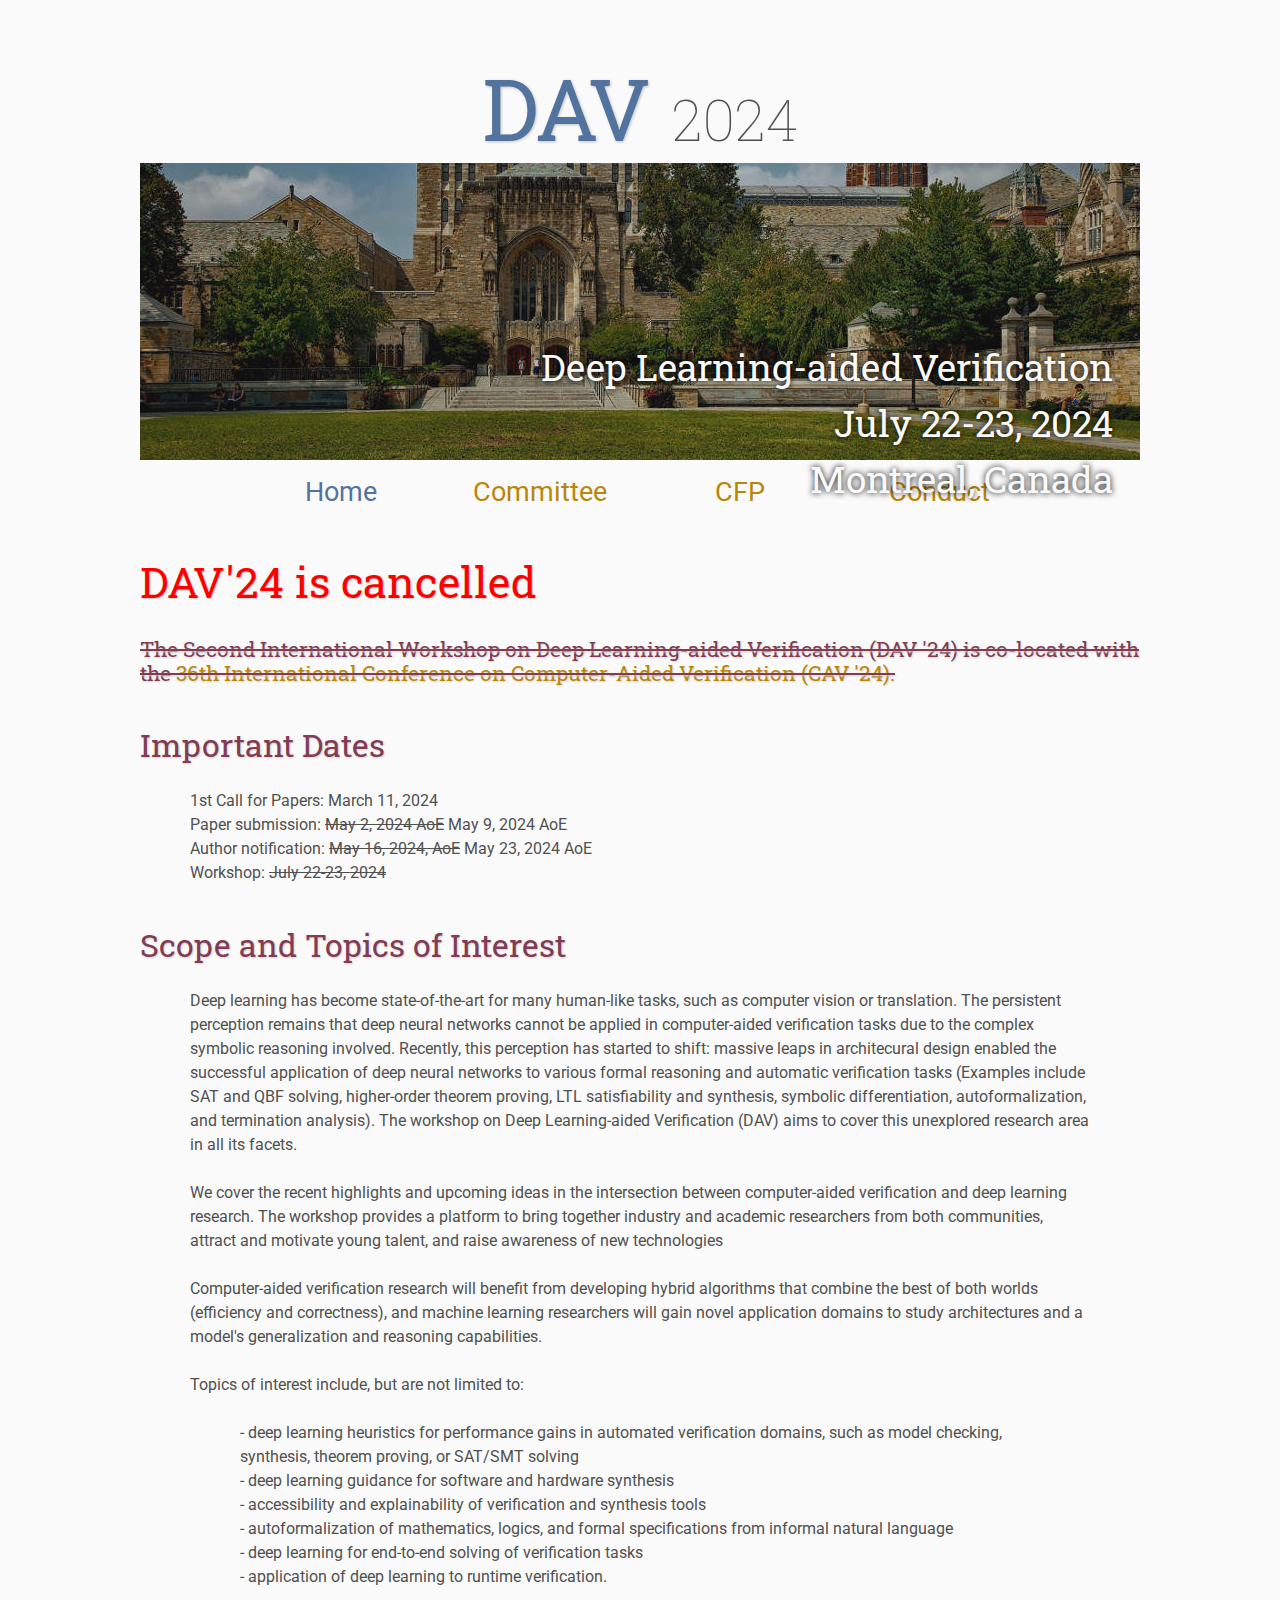
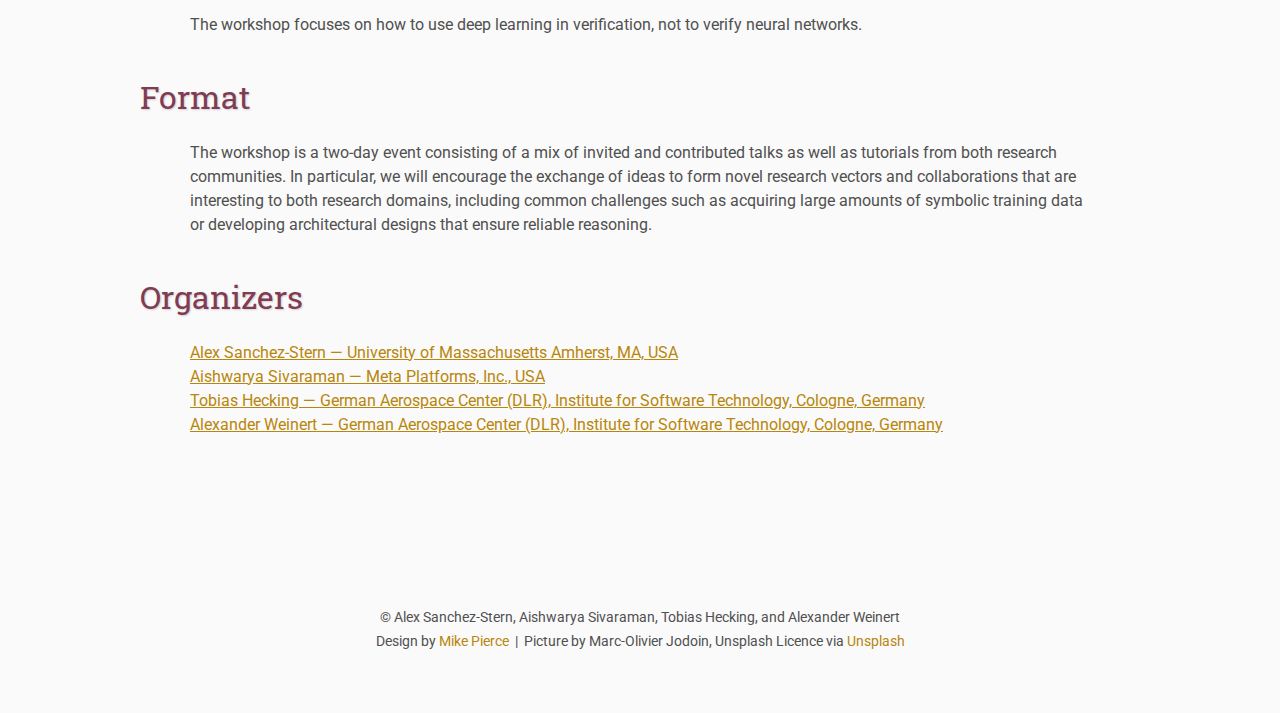
<file: index.html>
<!DOCTYPE html>
<html lang='en'>

<head>
    <base href=".">
    <link rel="shortcut icon" type="image/png" href="assets/favicon.png"/>
    <link rel="stylesheet" type="text/css" media="all" href="assets/main.css"/>
    <meta name="description" content="Conference Template">
    <meta name="resource-type" content="document">
    <meta name="distribution" content="global">
    <meta name="KeyWords" content="Conference">
    <title>DAV</title>
</head>

<body>

    <div class="banner">
        <div class="imgbox">
        <img class= "center-fit" src="assets/banner.jpg" alt="Parc de la Cité-du-Havre, Montreal, Canada by Marc-Olivier Jodoin">
        </div>
        <div class="top-left">
            <span class="title1"></span><span class="title2">DAV</span> <span class="year">2024</span>
        </div>
        <div class="bottom-right">
            Deep Learning-aided Verification <br> July 22-23, 2024 <br> Montreal, Canada
        </div>
    </div>

    <table class="navigation">
        <tr>
            <td class="navigation">
                <a class="current" title="Conference Home Page" href="index.html">Home</a>
            </td>
            <td class="navigation">
                <a title="Workshop Committee" href="committee.html">Committee</a> 
            </td>
            <td class="navigation">
                <a title="Call for Papers" href="cfp.html">CFP</a>
            </td> <!--
            <td class="navigation">
                <a title="Invited Speakers" href="invited_speakers.html">Invited Speakers</a>
            </td>
            <td class="navigation">
                <a title="Program" href="program.html">Program</a>
            </td> -->
            <td class="navigation">
                <a title="Code of Conduct" href="coc.html">Conduct</a>
            </td>
        </tr>
    </table>

	<h1 style="color:red">   DAV'24 is cancelled </h1>

    <h4><s>The Second International Workshop on Deep Learning-aided Verification (DAV '24) is co-located with the <a target="_blank" href="http://www.i-cav.org/2024/">36th International Conference on Computer-Aided Verification (CAV '24).</a></s></h4>

    <h2>Important Dates</h2>
    <p>1st Call for Papers: March 11, 2024 <br>
        Paper submission: <s>May 2, 2024 AoE</s> May 9, 2024 AoE<br>
        Author notification: <s>May 16, 2024, AoE</s> May 23, 2024 AoE <br>
        Workshop: <s>July 22-23, 2024</s> <br>
    </p>
    <h2>Scope and Topics of Interest</h2>
    <p>Deep learning has become state-of-the-art for many human-like tasks, such as computer vision or translation.
        The persistent perception remains that deep neural networks cannot be applied in computer-aided verification tasks due to the complex symbolic reasoning involved.
        Recently, this perception has started to shift: massive leaps in architecural design enabled the successful application of deep neural networks to various formal reasoning and automatic verification tasks (Examples include SAT and QBF solving, higher-order theorem proving, LTL satisfiability and synthesis, symbolic differentiation, autoformalization, and termination analysis).
        The workshop on Deep Learning-aided Verification (DAV) aims to cover this unexplored research area in all its facets.
    <br>
    <br>
    We cover the recent highlights and upcoming ideas in the intersection
between computer-aided verification and deep learning research. The workshop provides a platform to bring together industry and academic researchers from both communities, attract and
motivate young talent, and raise awareness of new technologies
<br>
<br>
Computer-aided verification research will benefit from developing
hybrid algorithms that combine the best of both worlds (efficiency and correctness), and machine
learning researchers will gain novel application domains to study architectures and a model's
generalization and reasoning capabilities.
    <br>
    <br>
    Topics of interest include, but are not limited to:
    <ul>
        <li>- deep learning heuristics for performance gains in automated verification domains, such as model checking, synthesis, theorem proving, or SAT/SMT solving</li>
        <li>- deep learning guidance for software and hardware synthesis
        <li>- accessibility and explainability of verification and synthesis tools
        <li>- autoformalization of mathematics, logics, and formal specifications from informal natural language
        <li>- deep learning for end-to-end solving of verification tasks
        <li>- application of deep learning to runtime verification.
    </ul>
    </p>
    <p>
    The workshop focuses on how to use deep learning in verification, not to verify neural networks.
    </p>
    <h2>Format</h2>
    <p>The workshop is a two-day event consisting of a mix of invited and contributed talks as well as tutorials from both research communities.
        In particular, we will encourage the exchange of ideas to form novel research vectors and collaborations that are interesting to both research domains, including common challenges such as acquiring large amounts of symbolic training data or developing architectural designs that ensure reliable reasoning.</p>
    <!--<h2>Sponsors</h2>
    <p>
        <img src="SU_Safe-AI_Green_RGB.png" alt="Logo2">
        <img src="graphic-1.png" alt="Logo1" width="128" height="128">
        </p>
        <p>
        The workshop is sponsored by the <a href="https://aisafety.stanford.edu/">Stanford Center for AI Safety</a>.
    </p>-->
    <h2>Organizers</h2>
    <p>
		<a target="_blank" href="https://alexsanchezstern.com">Alex Sanchez-Stern &mdash; University of Massachusetts Amherst, MA, USA</a>
	<br/>
		<a target="_blank" href="https://scholar.google.com/citations?user=PXKLONAAAAAJ&hl=en">Aishwarya Sivaraman &mdash; Meta Platforms, Inc., USA</a>
	<br/>
        <a target="_blank" href="https://www.dlr.de/sc/desktopdefault.aspx/tabid-1192/1635_read-38445/sortby-lastname/">Tobias Hecking &mdash; German Aerospace Center (DLR), Institute for Software Technology, Cologne, Germany</a>
	<br/>
		<a target="_blank" href="https://www.dlr.de/sc/desktopdefault.aspx/tabid-1192/1635_read-36182/sortby-department/">Alexander Weinert &mdash; German Aerospace Center (DLR), Institute for Software Technology, Cologne, Germany</a>
    </p>

    <footer>
        &copy; Alex Sanchez-Stern, Aishwarya Sivaraman, Tobias Hecking, and Alexander Weinert <br/>
         Design by <a href="https://github.com/mikepierce">Mike Pierce</a>
        &nbsp;|&nbsp; Picture by Marc-Olivier Jodoin, Unsplash Licence via <a href="https://unsplash.com/photos/landscape-photography-of-skyscrapers-BG9oZ15a4Xk">Unsplash</a>
    </footer>

</body>
</html>
</file>
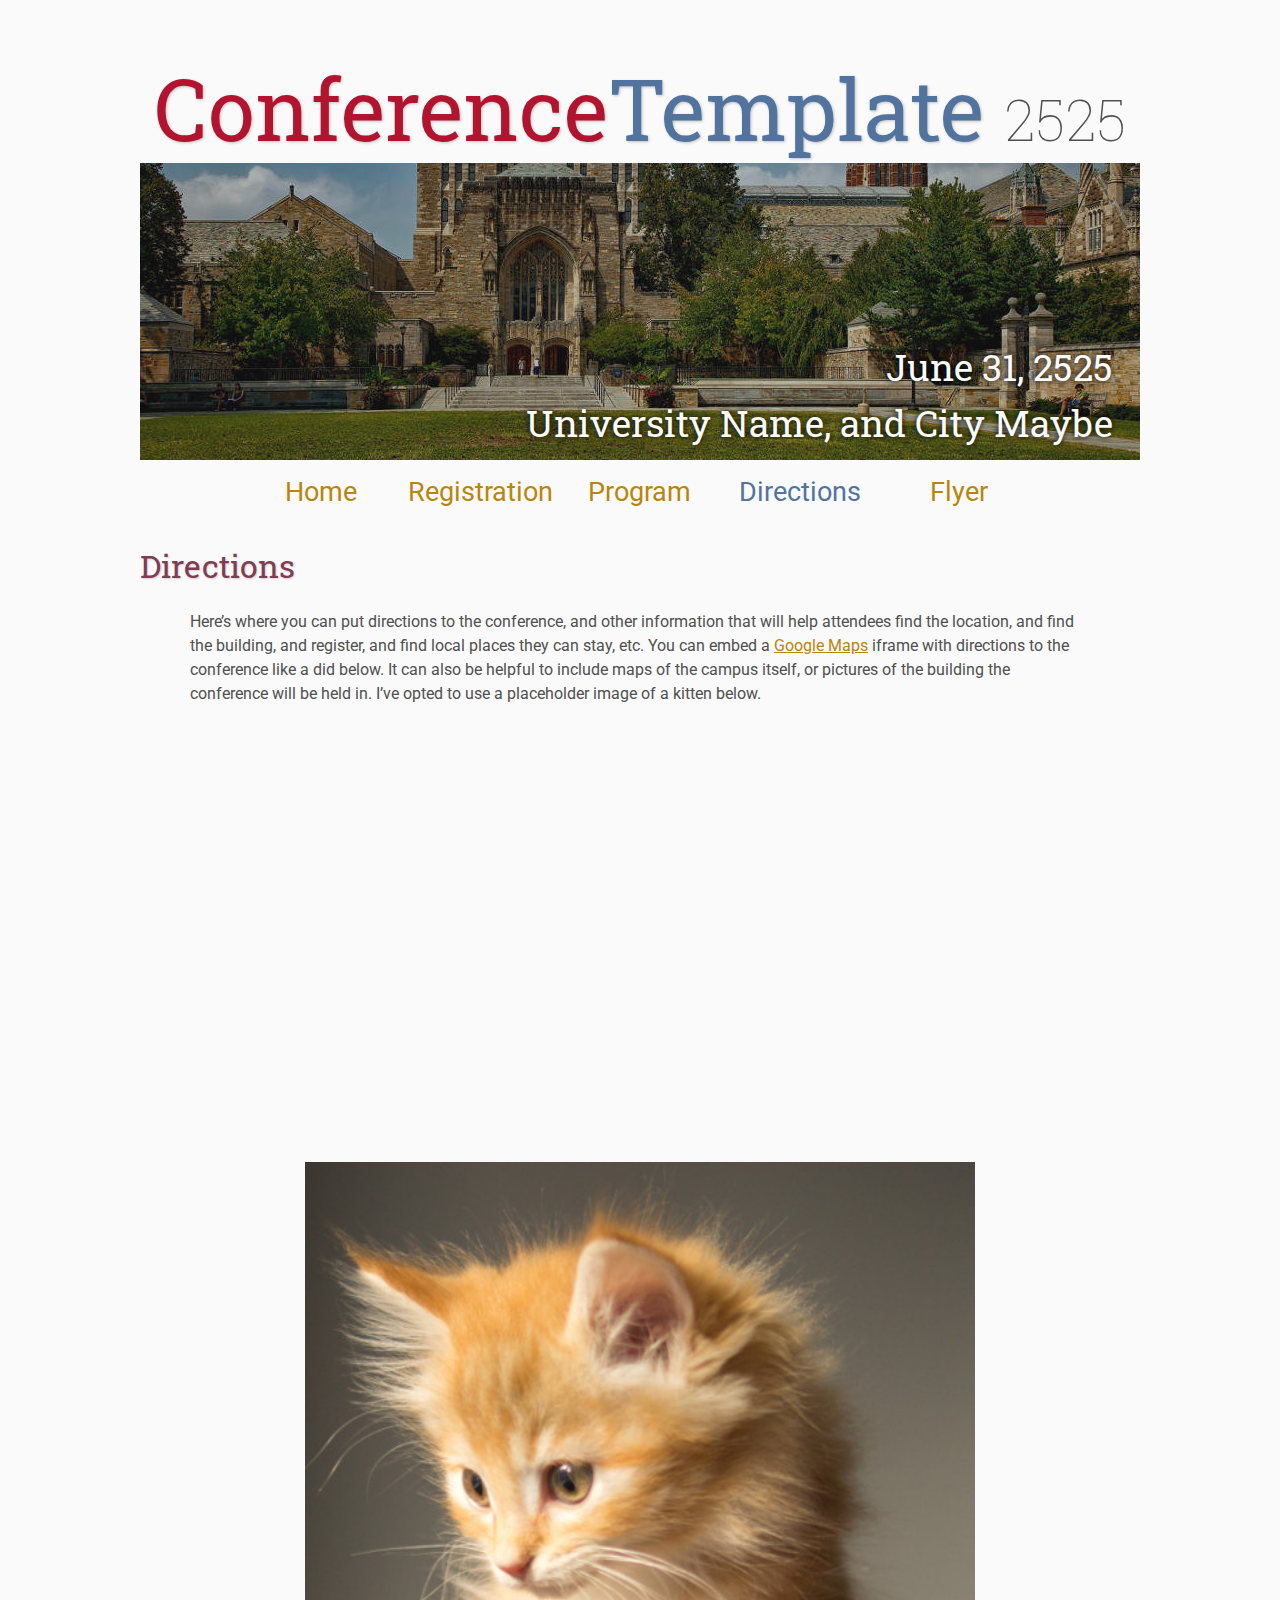
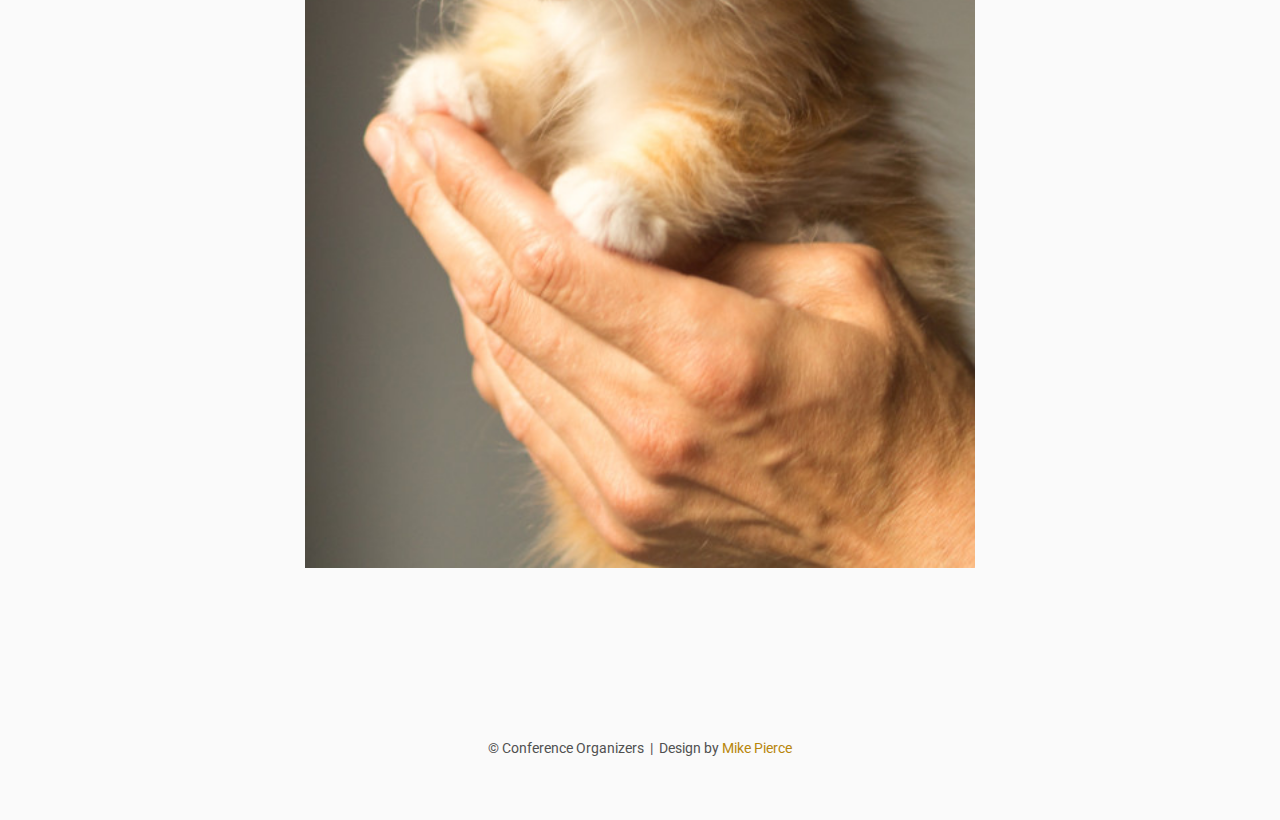
<file: directions/index.html>
<!DOCTYPE html>
<html lang='en'>

<head>
    <base href="..">
    <link rel="shortcut icon" type="image/png" href="assets/favicon.png"/>
    <link rel="stylesheet" type="text/css" media="all" href="assets/main.css"/>
    <meta name="description" content="Conference Template">
    <meta name="resource-type" content="document">
    <meta name="distribution" content="global">
    <meta name="KeyWords" content="Conference">
    <title>Directions | Conference Template</title>
</head>

<body>

    <div class="banner">
        <img src="assets/banner.jpg" alt="Conference Template Banner">
        <div class="top-left">
            <span class="title1">Conference</span><span class="title2">Template</span> <span class="year">2525</span>
        </div>
        <div class="bottom-right">
            June 31, 2525 <br> University Name, and City Maybe
        </div>
    </div>

    <table class="navigation">
        <tr>
            <td class="navigation">
                <a title="Conference Home Page" href=".">Home</a>
            </td>
            <td class="navigation">
                <a title="Register for the Conference" href="registration">Registration</a>
            </td>
            <td class="navigation">
                <a title="Conference Program" href="program">Program</a> 
            </td>
            <td class="navigation">
                <a class="current" title="Directions to the Conference" href="directions">Directions</a>
            </td>
            <td class="navigation">
                <a title="Conference Flyer" href="flyer">Flyer</a>
            </td>
        </tr>
    </table>


    <h2>Directions</h2>
    <p>
        Here&rsquo;s where you can put directions to the conference,
        and other information that will help attendees find the location,
        and find the building, and register, and find local places they can stay, etc.
        You can embed a <a href="https://www.google.com/maps">Google Maps</a> iframe
        with directions to the conference like a did below.
        It can also be helpful to include maps of the campus itself,
        or pictures of the building the conference will be held in.
        I&rsquo;ve opted to use a placeholder image of a kitten below.
    </p>

    <iframe class="directions" src="https://www.google.com/maps/embed?pb=!1m18!1m12!1m3!1d134998.56138929052!2d-121.98776790326531!3d37.869213445646146!2m3!1f0!2f0!3f0!3m2!1i1024!2i768!4f13.1!3m3!1m2!1s0x808ff431db2f96d1%3A0x8b99d90a20aa67de!2sMt+Diablo!5e0!3m2!1sen!2sus!4v1561787340910!5m2!1sen!2sus"></iframe>

    <img class="center" src="assets/kitten4.jpg" alt="This is just a kitten right now" id="kitten">

    <footer>
        &copy; Conference Organizers
        &nbsp;|&nbsp; Design by <a href="https://github.com/mikepierce">Mike Pierce</a>
    </footer>

</body>
</html>
</file>
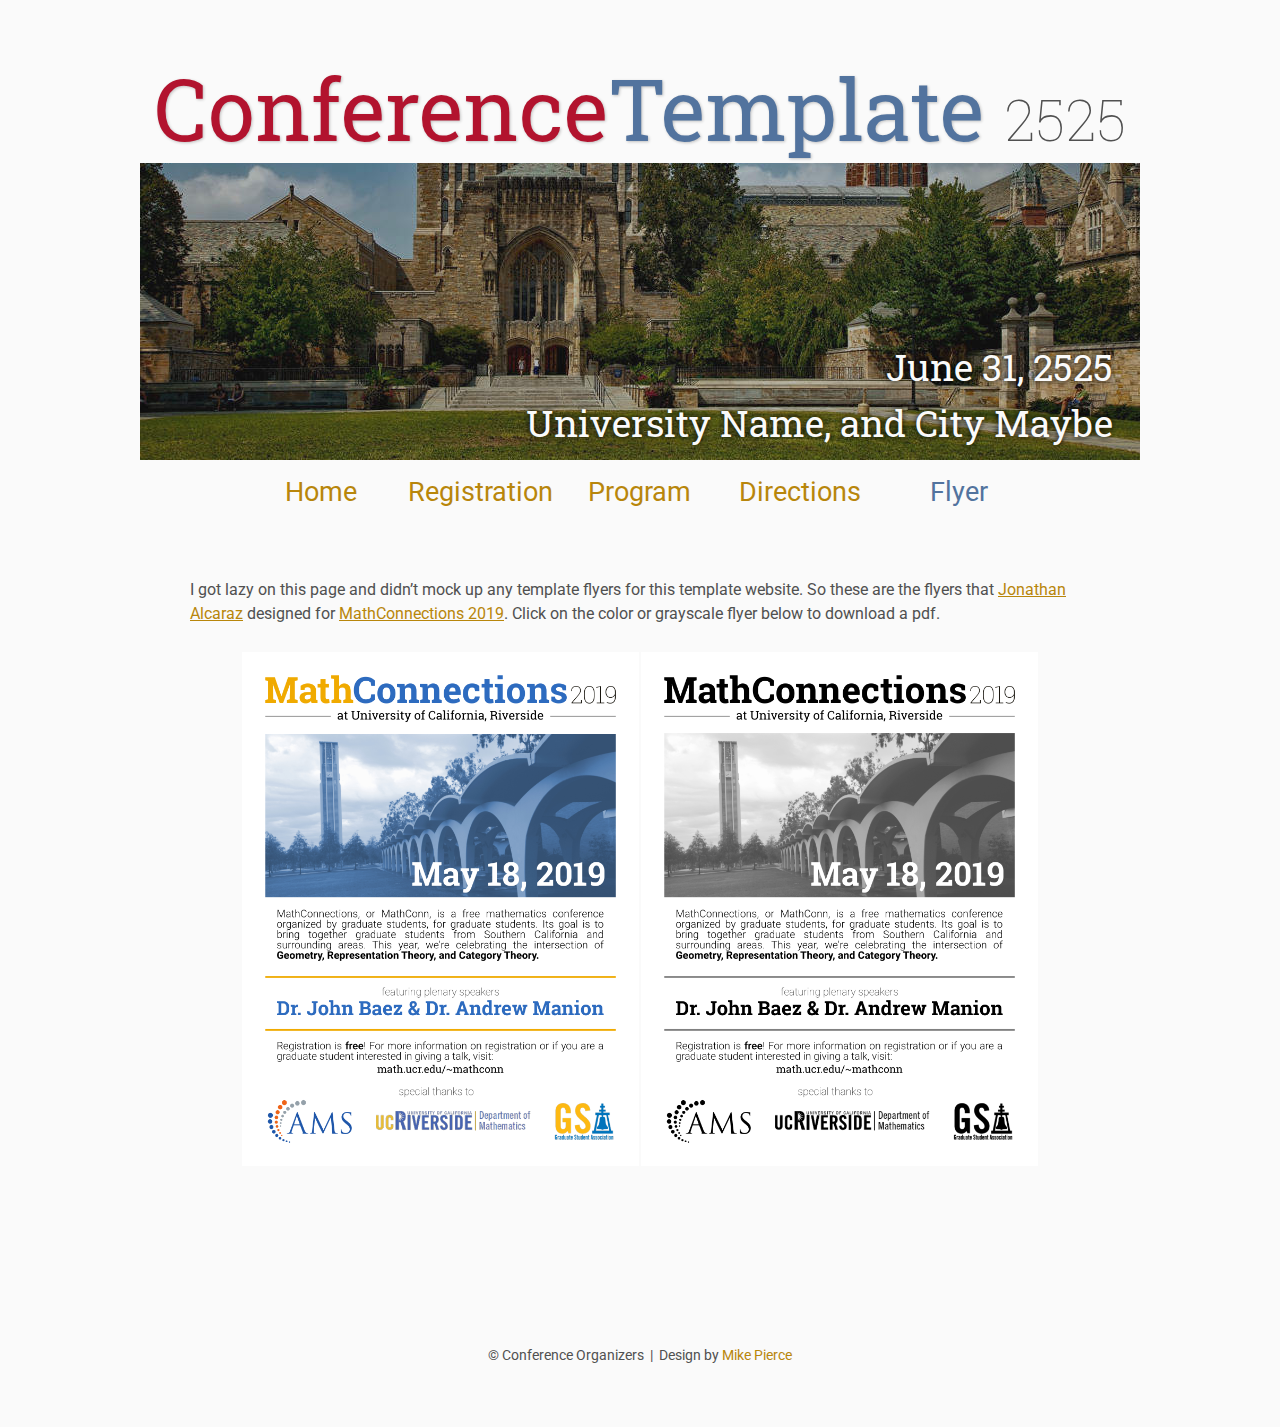
<file: flyer/index.html>
<!DOCTYPE html>
<html lang='en'>

<head>
    <base href="..">
    <link rel="shortcut icon" type="image/png" href="assets/favicon.png"/>
    <link rel="stylesheet" type="text/css" media="all" href="assets/main.css"/>
    <meta name="description" content="Conference Template">
    <meta name="resource-type" content="document">
    <meta name="distribution" content="global">
    <meta name="KeyWords" content="Conference">
    <title>Flyer | Conference Template</title>
</head>

<body>

    <div class="banner">
        <img src="assets/banner.jpg" alt="Conference Template Banner">
        <div class="top-left">
            <span class="title1">Conference</span><span class="title2">Template</span> <span class="year">2525</span>
        </div>
        <div class="bottom-right">
            June 31, 2525 <br> University Name, and City Maybe
        </div>
    </div>

    <table class="navigation">
        <tr>
            <td class="navigation">
                <a title="Conference Home Page" href=".">Home</a>
            </td>
            <td class="navigation">
                <a title="Register for the Conference" href="registration">Registration</a>
            </td>
            <td class="navigation">
                <a title="Conference Program" href="program">Program</a> 
            </td>
            <td class="navigation">
                <a title="Directions to the Conference" href="directions">Directions</a>
            </td>
            <td class="navigation">
                <a class="current" title="Conference Flyer" href="flyer">Flyer</a>
            </td>
        </tr>
    </table>

    <br>

    <p>
        I got lazy on this page and didn&rsquo;t mock up any template flyers for this template website.
        So these are the flyers that <a target="_blank" href="https://math.jonathanalcaraz.com/">Jonathan Alcaraz</a>
        designed for <a target="_blank" href="http://math.ucr.edu/~mathconn/">MathConnections 2019</a>.
        Click on the color or grayscale flyer below to download a pdf.
    </p>

    <table class="flyers">
        <tr>
            <td class="flyer">
                <a href="assets/MathConnections-Flyer.pdf">
                    <img src="assets/MathConnections-Flyer.png" alt="MathConnections Color Flyer" style="width:100%">
                </a>
            </td>
            <td class="flyer">
                <a href="assets/MathConnections-FlyerBW.pdf">
                    <img src="assets/MathConnections-FlyerBW.png" alt="MathConnections BW Flyer" style="width:100%">
                </a>
            </td>
        </tr>
    </table>

    <footer>
        &copy; Conference Organizers
        &nbsp;|&nbsp; Design by <a href="https://github.com/mikepierce">Mike Pierce</a>
    </footer>

</body>
</html>
</file>
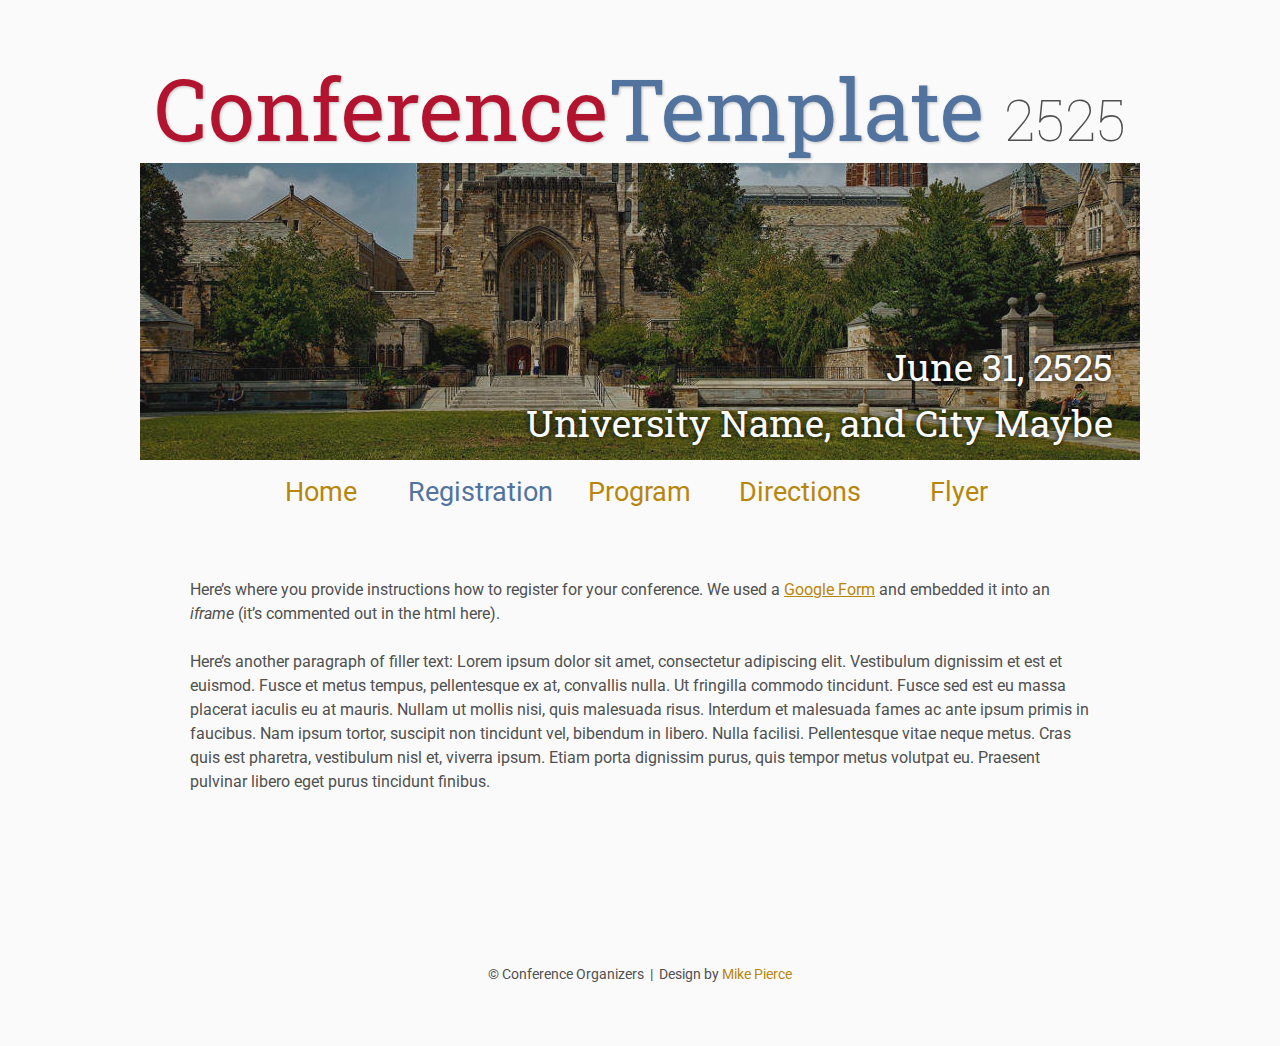
<file: registration/index.html>
<!DOCTYPE html>
<html lang='en'>

<head>
    <base href="..">
    <link rel="shortcut icon" type="image/png" href="assets/favicon.png"/>
    <link rel="stylesheet" type="text/css" media="all" href="assets/main.css"/>
    <meta name="description" content="Conference Template">
    <meta name="resource-type" content="document">
    <meta name="distribution" content="global">
    <meta name="KeyWords" content="Conference">
    <title>Registration | Conference Template</title>
</head>

<body>

    <div class="banner">
        <img src="assets/banner.jpg" alt="Conference Template Banner">
        <div class="top-left">
            <span class="title1">Conference</span><span class="title2">Template</span> <span class="year">2525</span>
        </div>
        <div class="bottom-right">
            June 31, 2525 <br> University Name, and City Maybe
        </div>
    </div>

    <table class="navigation">
        <tr>
            <td class="navigation">
                <a title="Conference Home Page" href=".">Home</a>
            </td>
            <td class="navigation">
                <a class="current" title="Register for the Conference" href="registration">Registration</a>
            </td>
            <td class="navigation">
                <a title="Conference Program" href="program">Program</a> 
            </td>
            <td class="navigation">
                <a title="Directions to the Conference" href="directions">Directions</a>
            </td>
            <td class="navigation">
                <a title="Conference Flyer" href="flyer">Flyer</a>
            </td>
        </tr>
    </table>

    <br>

    <p>
        Here&rsquo;s where you provide instructions how to register for your conference.
        We used a <a href="https://www.google.com/forms/about/">Google Form</a> 
        and embedded it into an <i>iframe</i> (it&rsquo;s commented out in the html here).
    </p>
    <!--
    <iframe class="registration" src="EMBED LINK FOR GOOGLE FORM HERE"></iframe>
    -->
    <p>
        Here&rsquo;s another paragraph of filler text:
        Lorem ipsum dolor sit amet, consectetur adipiscing elit. Vestibulum dignissim et est et euismod. Fusce et metus tempus, pellentesque ex at, convallis nulla. Ut fringilla commodo tincidunt. Fusce sed est eu massa placerat iaculis eu at mauris. Nullam ut mollis nisi, quis malesuada risus. Interdum et malesuada fames ac ante ipsum primis in faucibus. Nam ipsum tortor, suscipit non tincidunt vel, bibendum in libero. Nulla facilisi. Pellentesque vitae neque metus. Cras quis est pharetra, vestibulum nisl et, viverra ipsum. Etiam porta dignissim purus, quis tempor metus volutpat eu. Praesent pulvinar libero eget purus tincidunt finibus.
    </p>

    <footer>
        &copy; Conference Organizers
        &nbsp;|&nbsp; Design by <a href="https://github.com/mikepierce">Mike Pierce</a>
    </footer>

</body>
</html>
</file>
<file: assets/main.css>
/* main.css */

/* These are the colors and fonts used throughout the webpage.
 * I've listed them here so that a user may easily
 * do a search-and-replace for these to change the site theme.
 *   'Roboto',sans-serif; Font for the title text
 *   'Roboto-Slab',serif; Font for the body text 
 *   #fafafa; Background color of the site
 *   #505050; Foreground (text) color of the site
 *   #52739e; Navy, "Template" in the logo, current page in navigation, special titles in the Program
 *   #b2132e; Reddish, "Conference" in the logo, hover color for links
 *   #813c54; Heading color, titles in the Program
 *   #b8860b; Dark Goldenrod, color for links
 */

@import url('https://fonts.googleapis.com/css?family=Roboto%7CRoboto+Slab');

*{
    border:0;
    font:inherit;
    font-size:1em;
    margin:0;
    padding:0;
    vertical-align:baseline;
}

body{
    background-color: #fafafa;
    background-size: cover;
    background-attachment: fixed;
    color: #505050; 
    text-align:left;
    font-family:'Roboto',sans-serif;
    font-size:1em;
    line-height:1.5em;
    margin: 60px auto;
    width: 1000px;
}

a{color: #b8860b; text-decoration:none;}
a.current{color: #52739e;}
a.current:hover{color: #e82945;}
a:hover{color: #b2132e;}
a:active{color: #e82945;}
h1,h2,h3,h4{clear:left; color: #813c54; margin:1.5em 0em 1em 0em; font-family:'Roboto Slab',serif; text-shadow: 1px 1px 2px #d0d0d0;}
h1{font-size:2.67em;}
h2{font-size:2.00em;}
h3{font-size:1.67em;}
h4{font-size:1.33em;}
p{list-style:none; margin:24px auto 24px auto; padding:0px; width:900px; text-align:left;}
li a, p a {text-decoration:underline; text-decoration-color:#b8860b;}
ul{list-style:none; margin:24px auto 24px auto; padding:0px; width:800px; text-align:left;}
ul li{list-style:none; margin:0px auto 0px auto; padding:0px; text-align:left;}
i,em{font-style:italic;}
b,strong{font-weight:bold;}
sup{
    vertical-align: super;
    font-size: 0.8em;
    line-height: 0;
}
sub{
    vertical-align: sub;
    font-size: 0.8em;
    line-height: 0;
}
table{
    width: 1000px;
    margin: 12px auto 24px auto;
    float: center;
    /* UNCOMMENT THIS FOR DEBUGGING THE ALIGNMENT */
    /*border: 1px solid black;*/
}
th,td{
    text-align: left;
    /* UNCOMMENT THIS FOR DEBUGGING THE ALIGNMENT */
    /*border: 1px solid black;*/
}

/* Website Banner */
.banner {position: relative; font-family:'Roboto Slab',serif;}
.top-left {font-size:5.33em; color: #505050; background: #fafafa; text-align: center; width: 1000px; height: 67px; position: absolute; padding: 36px 0 0 0; top: 0px;}
.bottom-right {font-size:2.33em; color: #fafafa; line-height: 1.5em; width: auto; height: 100px; padding: 0px 27px 27px 0px; text-align: right; position: absolute; bottom: 0px; right: 0px; text-shadow: 0px 0px 6px #000000;}

/* Conference Title Logo */
.title1{color: #b2132e; text-shadow: 1px 1px 3px #c0c0c0;} 
.title2{color: #52739e; text-shadow: 1px 1px 3px #c0c0c0;}
.year{color: #505050; font-size:0.67em; font-weight: lighter;}

/* Navigation Links (Home, Registration, etc) */
table.navigation{width:800px;}
td.navigation{font-size:1.67em; white-space:nowrap; width:20%; text-align:center; vertical-align:middle; padding:0px 0px 0px 0px;}

/* Sponsor Images */
table.sponsors{width:800px;}
td.sponsor{white-space:nowrap; width:33%; text-align:center; vertical-align:middle; padding:0px 0px 0px 0px;}
td.sponsor img{width: 100%}

/* The Table on the Program Page */
td.room{padding: 4px 12px 4px 4px; width: 90%; vertical-align:bottom; font-size:1.67em; color: #52739e; height:32px;}
td.date{white-space:nowrap; width:130px; text-align:right; vertical-align:top; padding:4px 16px 0px 0px;}
td.title{padding: 4px 12px 4px 4px; width: 90%; vertical-align:top; font-size:1.5em; color: #813c54; height:32px; font-family:'Roboto Slab',serif; text-shadow: 1px 1px 2px #d0d0d0; }
td.title-special{padding: 4px 12px 4px 4px; width: 90%; vertical-align:top; font-size:1.67em; color: #52739e; height:32px; font-family:'Roboto Slab',serif; text-shadow: 1px 1px 2px #d0d0d0;}
td.speaker{padding: 4px 12px 4px 4px; font-style: italic; font-size:1em; max-height:999999px}
td.abstract{padding: 4px 12px 12px 4px; font-size:1em; max-height:999999px}
td.abstract img{display: block; margin: 4px auto 8px auto}
table.plenary{padding-top: 8px; background: #ffffff;}

/* Registration and Directions iframes and Images */
iframe.registration{display:block; margin:1em auto 2em auto; width:700px; height:1400px; border:none;}
iframe.directions{display:block; margin:1em auto 2em auto; width:800px; height:400px; border:none;}
img.center{display:block; width:67%; margin:1em auto 2em auto;}

/* Flyer Images */
table.flyers{width:800px;}
td.flyer{white-space:nowrap; width:50%; text-align:center; vertical-align:middle; padding:0px 0px 0px 0px;}
td.sponsor img{width: 100%}

footer{font-size:0.875em; margin-top:12em; text-align:center;}

/* My hacky way of making the site mobile-friendly */
@media only screen and (max-width: 1100px) {
    h2{font-size:3.00em;}
    p{font-size:1.5em; line-height:1.5em;}
    th,td,tr{font-size:1.5em; line-height:1.5em;}
    td.date{font-size:1em; padding-top:0.5em;}
    td.navigation{font-size:1.5em; padding:0px 20px 0px 20px;}
    table.footer{font-size:0.33em;}
}
</file>
